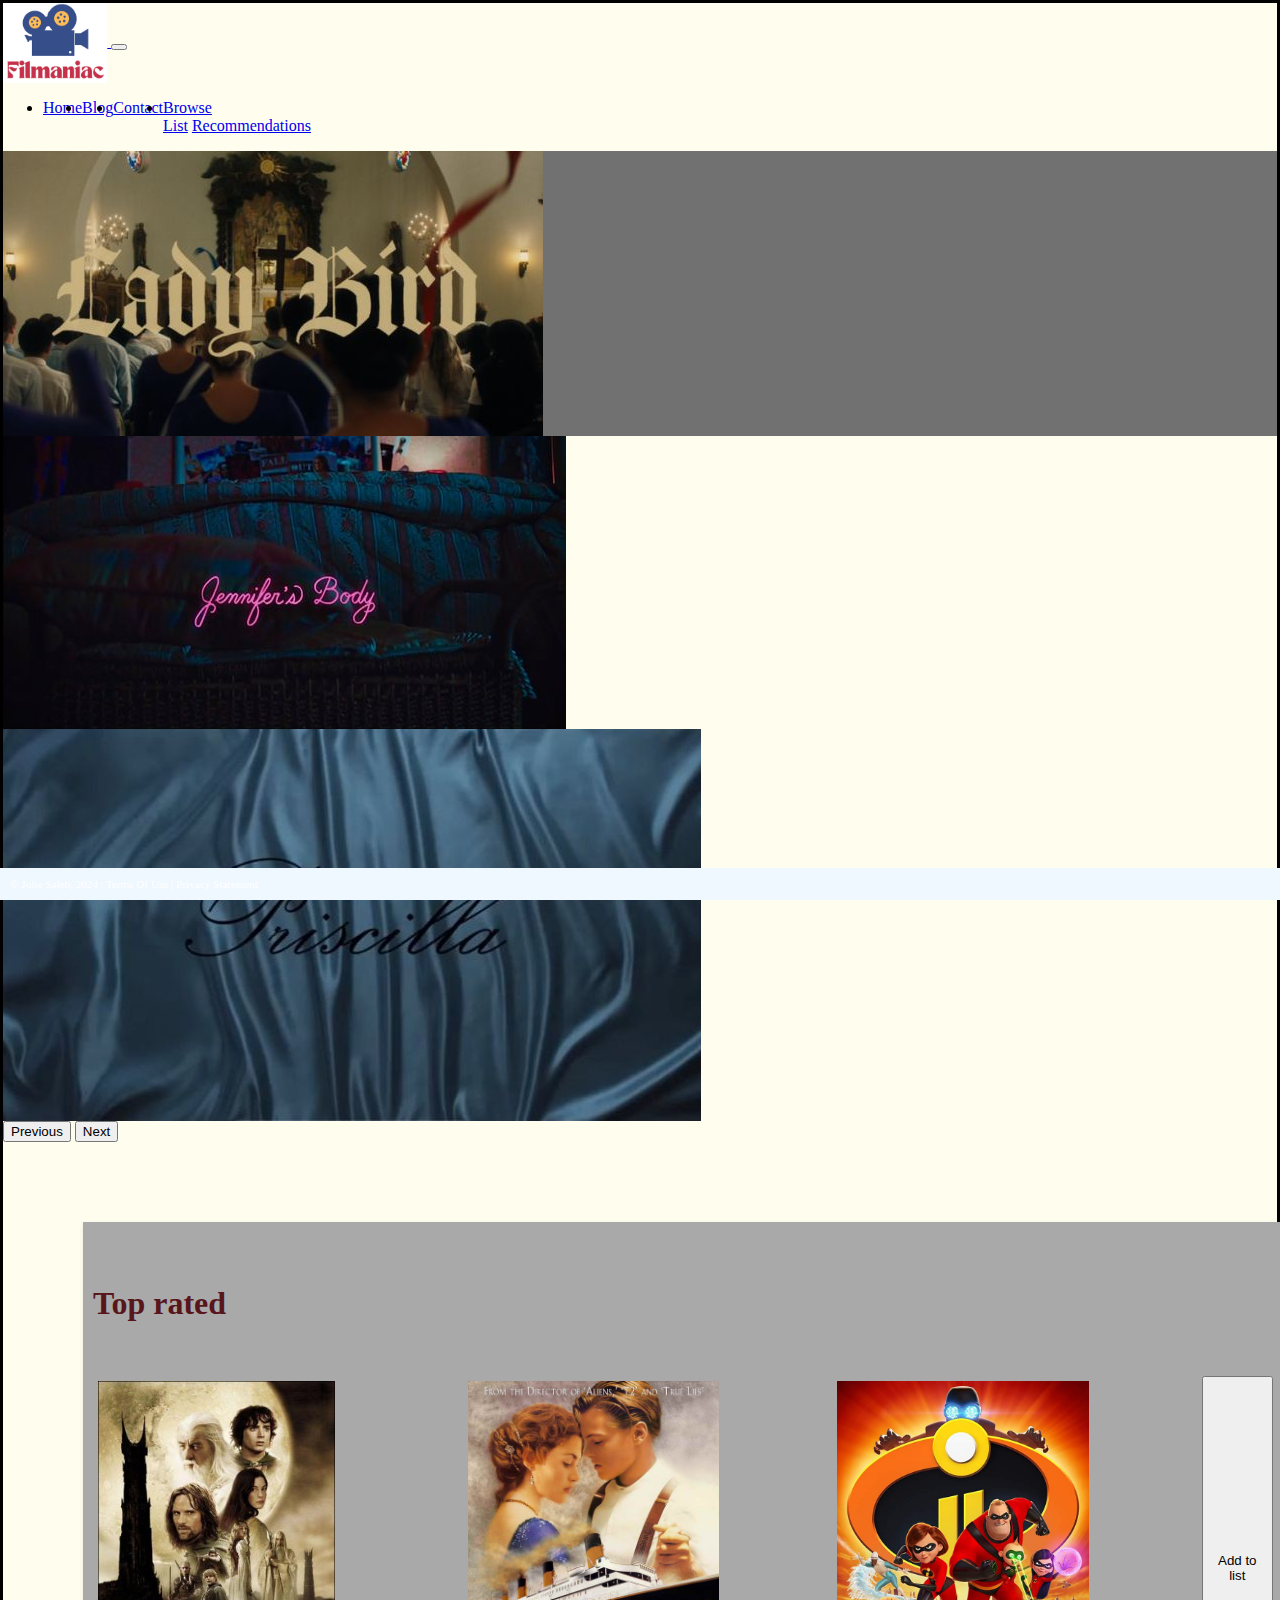
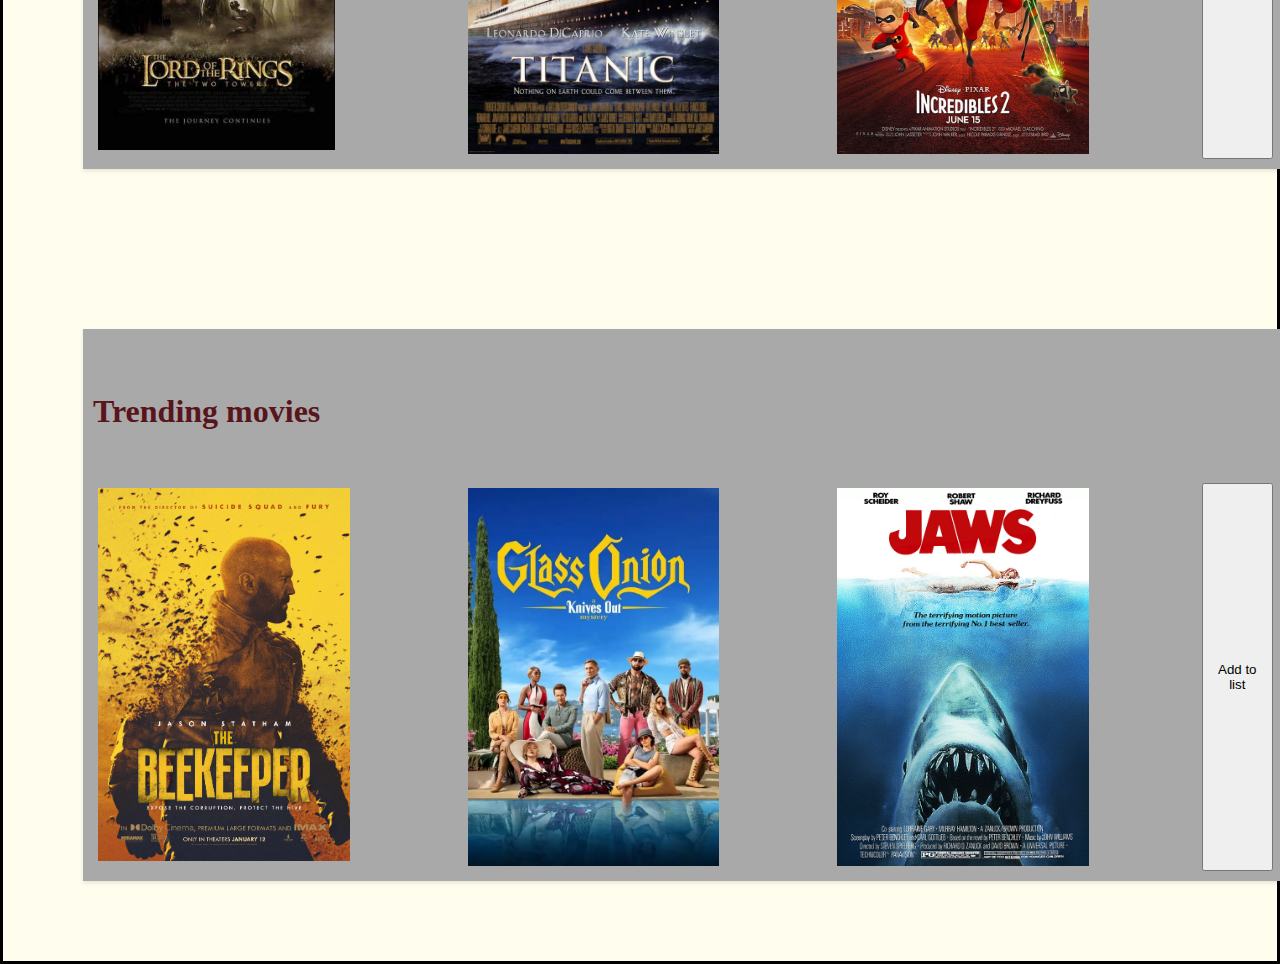
<file: index.html>
<!-- DEVELOPER: Jolie Saleb, IS117-102, Spring 2024 -->
<!DOCTYPE html>
<html lang="en">
<head>
    <meta charset="UTF-8">
    <title>Filmaniac</title>
    <link rel="shortcut icon" href="images/favicon.ico">
    <link href="css/main.css" rel="stylesheet">
    <link rel="stylesheet" href="css/slicknav.css">

    <!-- CSS only -->
    <link href="https://cdn.jsdelivr.net/npm/bootstrap@5.0.2/dist/css/bootstrap.min.css"
          rel="stylesheet"
          integrity="sha384-EVSTQN3/azprG1Anm3QDgpJLIm9Nao0Yz1ztcQTwFspd3yD65VohhpuuCOmLASjC"
          crossorigin="anonymous">
    <script src="https://cdn.jsdelivr.net/npm/bootstrap@5.0.2/dist/js/bootstrap.bundle.min.js"
            integrity="sha384-MrcW6ZMFYlzcLA8Nl+NtUVF0sA7MsXsP1UyJoMp4YLEuNSfAP+JcXn/tWtIaxVXM"
            crossorigin="anonymous">
    </script>

</head>
<body>

<div class="container-fluid">
    <div class="row">
        <nav class="navbar navbar-expand-md
                    justify-content-start
                    bg-dark navbar-dark
                    col-12">

            <!-- Brand -->
            <a class="navbar-brand" href="index.html"> <img src="images/icon.png" alt="logo" height="80"> </a>
            <!-- Responsive Button for the smaller menu -->
            <button class="navbar-toggler" type="button"
                    data-bs-toggle="collapse" data-bs-target="#collapsibleNavbar">
                <span class="navbar-toggler-icon"></span>
            </button>
            <div class="collapse navbar-collapse" id="collapsibleNavbar">
                <ul class="navbar-nav">
                    <!-- Links -->
                    <li class="nav-item">
                        <a class="nav-link" href="index.html">Home</a>
                    </li>
                    <li class="nav-item">
                        <a class="nav-link" href="blog.html">Blog</a>
                    </li>
                    <li class="nav-item">
                        <a class="nav-link" href="contact.html">Contact</a>
                    </li>

                    <!-- Dropdown -->
                    <li class="nav-item dropdown">
                        <a class="nav-link dropdown-toggle" href="brose.html" id="navbardrop"
                           data-toggle="dropdown" role="button" data-bs-toggle="dropdown" aria-expanded="false">
                            Browse
                        </a>
                        <div class="dropdown-menu">
                            <a class="dropdown-item" href="list.html">List</a>
                            <a class="dropdown-item" href="recommendations.html">Recommendations</a>
                        </div>
                    </li>
                </ul>
            </div>
        </nav>

    </div>



    <div id="carouselExampleControls" class="carousel slide" data-bs-ride="carousel">
        <div class="carousel-inner">
            <div class="carousel-item active">
                <img src="images/header1.jpg" class="d-block w-100" alt="Genre: Coming of age">
            </div>
            <div class="carousel-item">
                <img src="images/header2.jpg" class="d-block w-100" alt="Genre: Thriller/horror">
            </div>
            <div class="carousel-item">
                <img src="images/header3.jpg" class="d-block w-100" alt="Genre: Romance">
            </div>
        </div>
        <button class="carousel-control-prev" type="button" data-bs-target="#carouselExampleControls" data-bs-slide="prev">
            <span class="carousel-control-prev-icon" aria-hidden="true"></span>
            <span class="visually-hidden">Previous</span>
        </button>
        <button class="carousel-control-next" type="button" data-bs-target="#carouselExampleControls" data-bs-slide="next">
            <span class="carousel-control-next-icon" aria-hidden="true"></span>
            <span class="visually-hidden">Next</span>
        </button>
    </div>

<div class="container mt-4">
    <div class="row">
        <div class="col-md-6">
            <div class ="card mb-4">
                <h5 class="card-title">Top rated</h5>
                <div class="row">
                    <div class="column">
                        <img src="images/top1.jpg" alt="trend" style="width:66%">
                    </div>
                    <div class="column">
                        <img src="images/top2.jpg" alt="trend" style="width:70%">
                    </div>
                    <div class="column">
                        <img src="images/top3.jpg" alt="horror" style="width:70%">
                    </div>
                    <button type="submit" class="button">Add to list</button>
                </div>
            </div>
        </div>
    </div>
</div>

    <div class="container mt-4">
        <div class="row">
            <div class="col-md-6">
                <div class ="card mb-4">
                    <h5 class="card-title">Trending movies</h5>
                    <div class="row">
                        <div class="column">
                            <img src="images/trend1.jpg" alt="trend" style="width:70%">
                        </div>
                        <div class="column">
                            <img src="images/trend2.jpg" alt="trend" style="width:70%">
                        </div>
                        <div class="column">
                            <img src="images/trend3.jpg" alt="horror" style="width:70%">
                        </div>
                    <button type="submit" class="button">Add to list</button>
                </div>
            </div>
            </div>
</body>
<footer class="footer page-footer font-small ">
    <div class="container">
        <div class="row">
            <span class="text-muted">&copy; Jolie Saleb, 2024 |  Terms Of Use  |  Privacy Statement</span>
        </div>
    </div>
</footer>
</html>
</file>
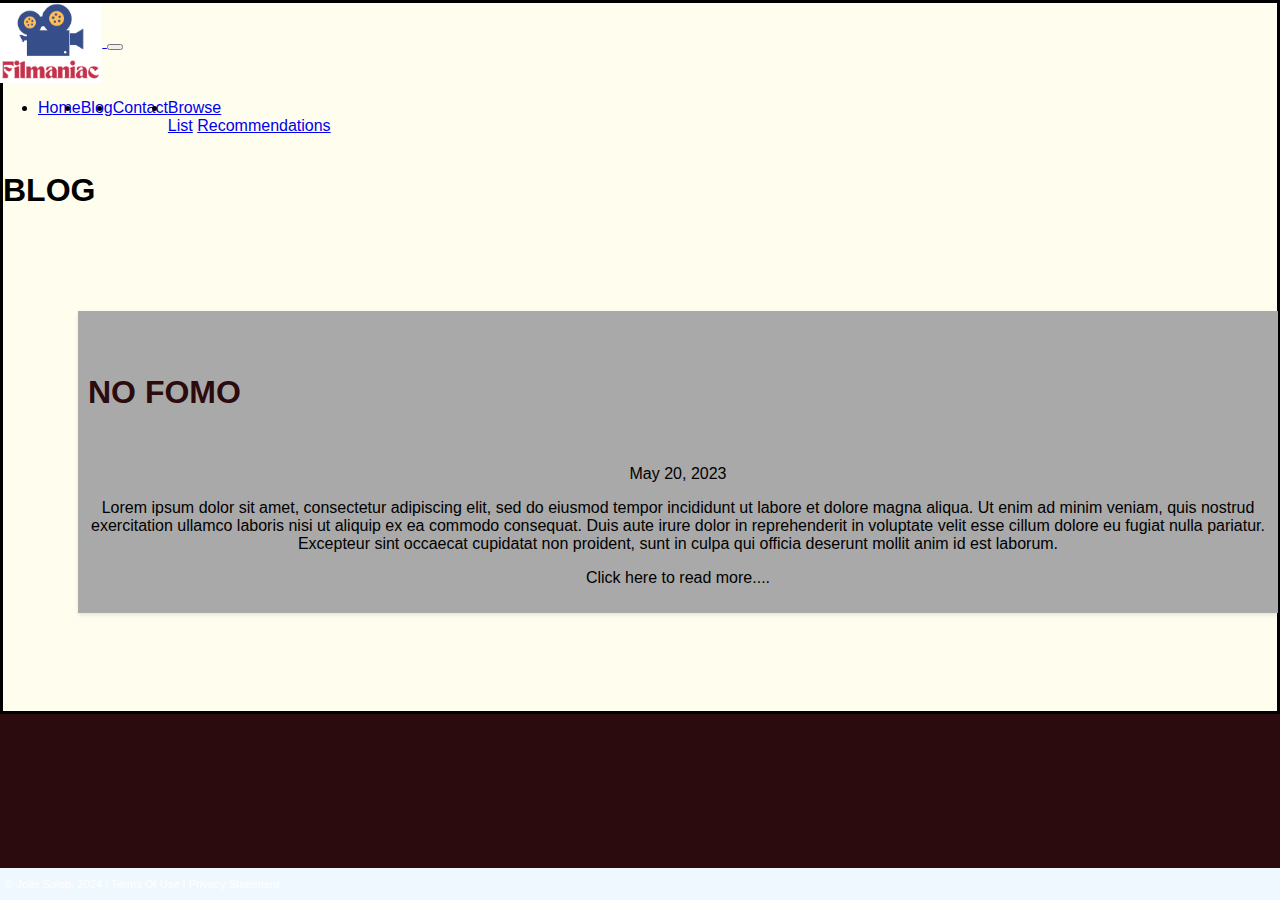
<file: blog.html>
<!-- DEVELOPER: Jolie Saleb, IS117-102, Spring 2024 -->
<!DOCTYPE html>
<html lang="en">

<head>
    <meta charset="UTF-8">
    <title>Filmaniac</title>
    <link rel="shortcut icon" href="images/favicon.ico">
    <meta name="viewport" content="width=device-width, initial-scale=1">
    <link rel="stylesheet" href="css/slicknav.css">
    <link rel="stylesheet" href="css/blog.css">
    <link href="https://cdn.jsdelivr.net/npm/bootstrap@5.0.2/dist/css/bootstrap.min.css"
          rel="stylesheet"
          integrity="sha384-EVSTQN3/azprG1Anm3QDgpJLIm9Nao0Yz1ztcQTwFspd3yD65VohhpuuCOmLASjC"
          crossorigin="anonymous">
    <link href="css/main.css" rel="stylesheet">


</head>
<body>

<div class="container-fluid">
    <div class="row">
        <nav class="navbar navbar-expand-md
                    justify-content-start
                    bg-dark navbar-dark
                    col-12">

            <!-- Brand -->
            <a class="navbar-brand" href="index.html"> <img src="images/icon.png" alt="logo" height="80"> </a>
            <!-- Responsive Button for the smaller menu -->
            <button class="navbar-toggler" type="button"
                    data-bs-toggle="collapse" data-bs-target="#collapsibleNavbar">
                <span class="navbar-toggler-icon"></span>
            </button>
            <div class="collapse navbar-collapse" id="collapsibleNavbar">
                <ul class="navbar-nav">
                    <!-- Links -->
                    <li class="nav-item">
                        <a class="nav-link" href="index.html">Home</a>
                    </li>
                    <li class="nav-item">
                        <a class="nav-link" href="blog.html">Blog</a>
                    </li>
                    <li class="nav-item">
                        <a class="nav-link" href="contact.html">Contact</a>
                    </li>

                    <!-- Dropdown -->
                    <li class="nav-item dropdown">
                        <a class="nav-link dropdown-toggle" href="brose.html" id="navbardrop"
                           data-toggle="dropdown" role="button" data-bs-toggle="dropdown" aria-expanded="false">
                            Browse
                        </a>
                        <div class="dropdown-menu">
                            <a class="dropdown-item" href="list.html">List</a>
                            <a class="dropdown-item" href="recommendations.html">Recommendations</a>
                        </div>
                    </li>
                </ul>
            </div>
        </nav>

    </div>



    <script src="https://cdn.jsdelivr.net/npm/bootstrap@5.0.2/dist/js/bootstrap.bundle.min.js"
            integrity="sha384-MrcW6ZMFYlzcLA8Nl+NtUVF0sA7MsXsP1UyJoMp4YLEuNSfAP+JcXn/tWtIaxVXM"
            crossorigin="anonymous">
    </script>


</div>

<h1> BLOG </h1>

<div class="container mt-4">
    <div class="row">
        <div class="col-md-6">
            <div class ="card mb-4">
            <h5 class="card-title">NO FOMO</h5>
            <p>May 20, 2023</p>
            <p>Lorem ipsum dolor sit amet, consectetur adipiscing elit, sed do eiusmod tempor incididunt ut labore et dolore magna aliqua. Ut enim ad minim veniam, quis nostrud exercitation ullamco laboris nisi ut aliquip ex ea commodo consequat. Duis aute irure dolor in reprehenderit in voluptate velit esse cillum dolore eu fugiat nulla pariatur. Excepteur sint occaecat cupidatat non proident, sunt in culpa qui officia deserunt mollit anim id est laborum.</p>
                <p>Click here to read more....</p>
        </div>
    </div>
   <div class="container mt-4">
   <div class="row">
   <div class="col-md-6">
       <div class ="card mb-4">

           <h5 class="card-title">Opinions</h5>
           <p>December 10, 2024</p>
           <p>In ut mi eget quam mollis eleifend ac eget augue. Morbi non leo vel leo euismod maximus. Cras eu dapibus ex. Morbi facilisis lobortis libero, a mollis elit ornare quis. Suspendisse gravida ligula et eros lobortis mollis. Curabitur eu nunc posuere, varius nisl vitae, tristique tellus. Ut nec eros bibendum ipsum lobortis hendrerit. Nulla ultricies orci vitae placerat tempor. Nullam ultricies arcu et efficitur fermentum. Curabitur viverra felis orci, eget faucibus dui maximus ac. Donec rhoncus enim at posuere eleifend. Nunc in nulla urna.</p>
           <p>Click here to read more....</p>
       </div>
   </div>

       <div class="container mt-4">
           <div class="row">
               <div class="col-md-6">
                   <div class ="card mb-4">

                       <h5 class="card-title">Community</h5>

                       <p>March 12, 2023</p>
                       <p>Etiam posuere purus in commodo tincidunt. Curabitur feugiat ante eget feugiat luctus. Phasellus hendrerit rhoncus dolor ut porta. Vivamus faucibus pellentesque nisi, ut pellentesque leo lobortis id. Vivamus felis ipsum, auctor sed eros nec, lacinia pharetra dolor. Nulla quis rutrum diam. Aenean malesuada consectetur ante id convallis. Nunc ornare porttitor lacus, id elementum ex euismod sit amet. Mauris a dolor gravida, aliquam ipsum sit amet, volutpat ligula. Aenean et nisl at erat pretium elementum sed sed nunc. Suspendisse tristique dolor quis congue fringilla.</p>
                       <p>Click here to read more....</p>

                   </div>
               </div>
               <div class="container mt-4">
                   <div class="row">
                       <div class="col-md-6">
                           <div class ="card mb-4">

                               <h5 class="card-title">Filmaniac</h5>
                               <p>October 1, 2022</p>
                               <p>Sed varius nulla in purus pulvinar, nec tristique est convallis. Morbi nec posuere enim. Nulla consectetur dignissim odio facilisis pharetra. Morbi viverra ante elit, ut faucibus arcu sagittis at. Maecenas ac finibus odio. Nunc et felis luctus, tempus metus sit amet, aliquam sapien. Morbi in tempor libero. Cras tempus felis ut libero feugiat, eget maximus quam venenatis.</p>
                               <p>Click here to read more....</p>
                           </div>
                       </div>



</div>

<footer class="footer page-footer font-small ">
    <div class="container">
        <div class="row">
            <span class="text-muted">&copy; Jolie Saleb, 2024 |  Terms Of Use  |  Privacy Statement</span>
        </div>
    </div>
</footer>

</body>
</html>
</file>
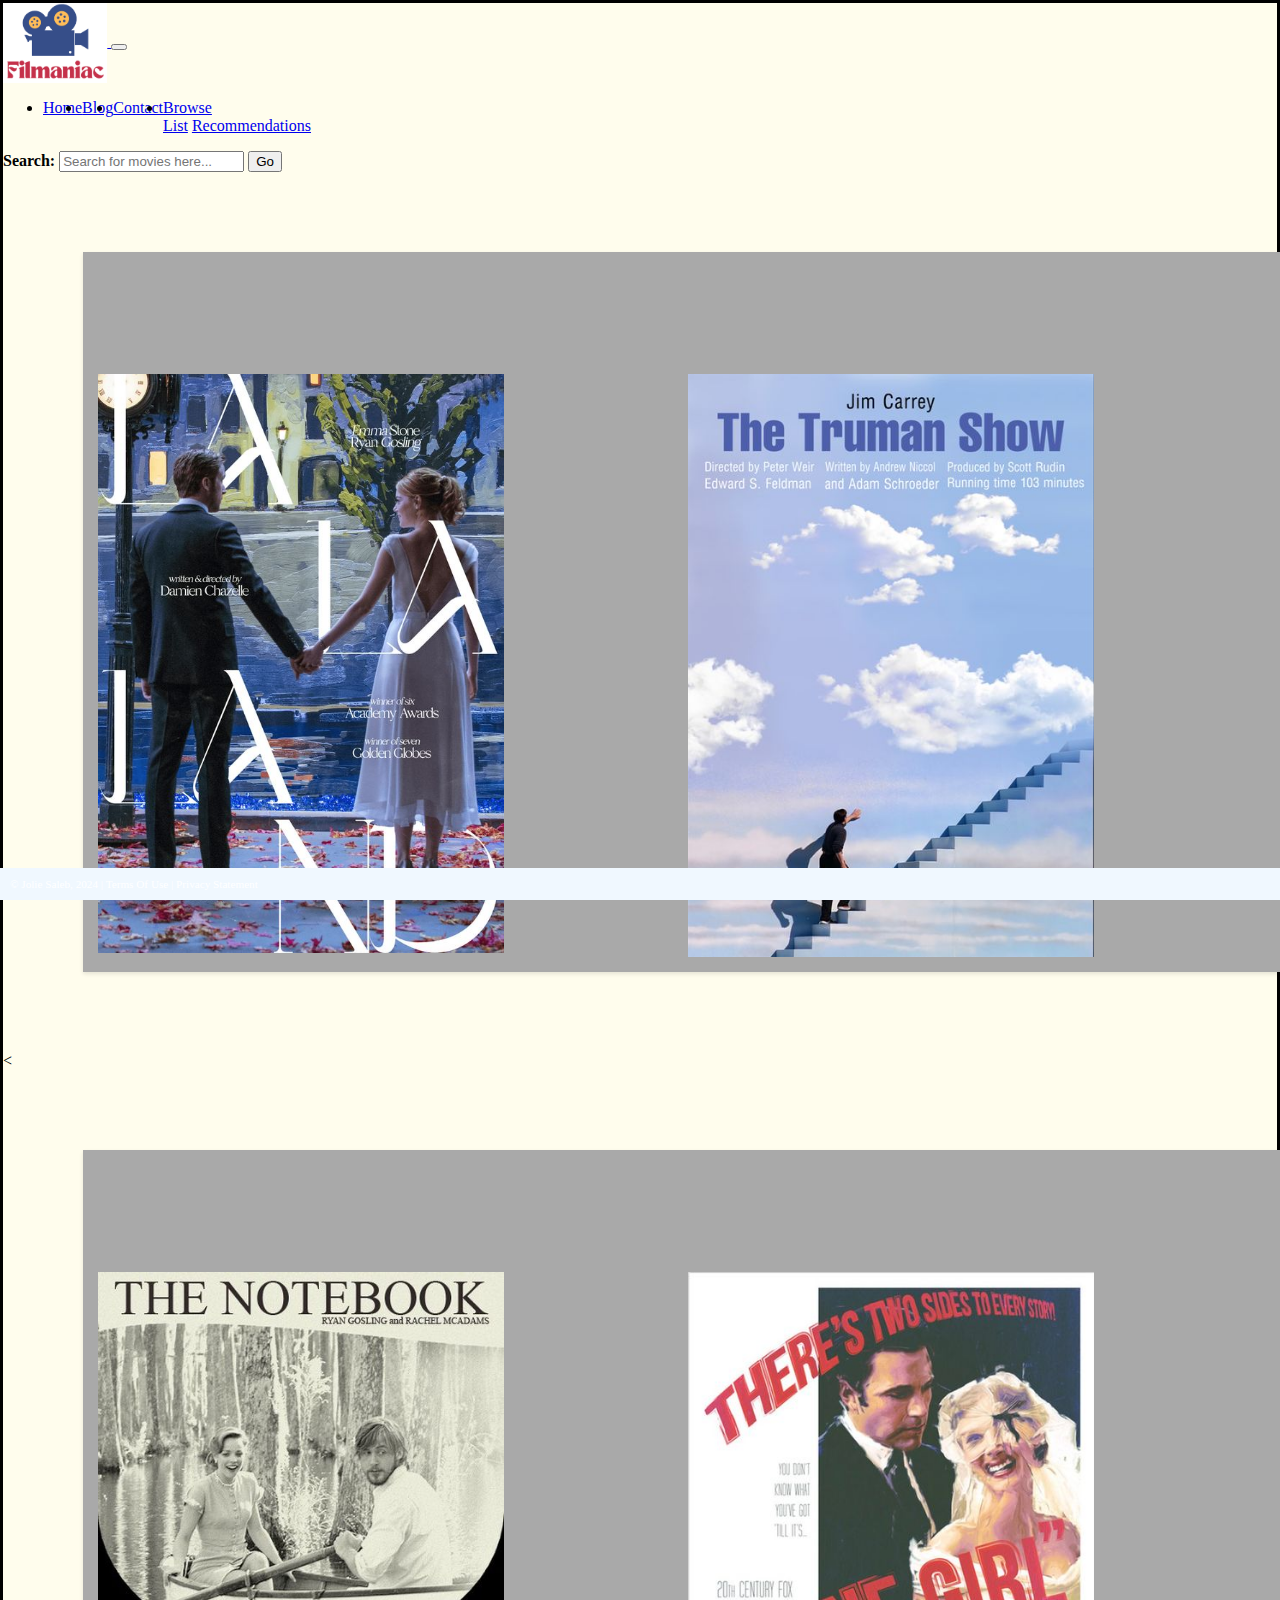
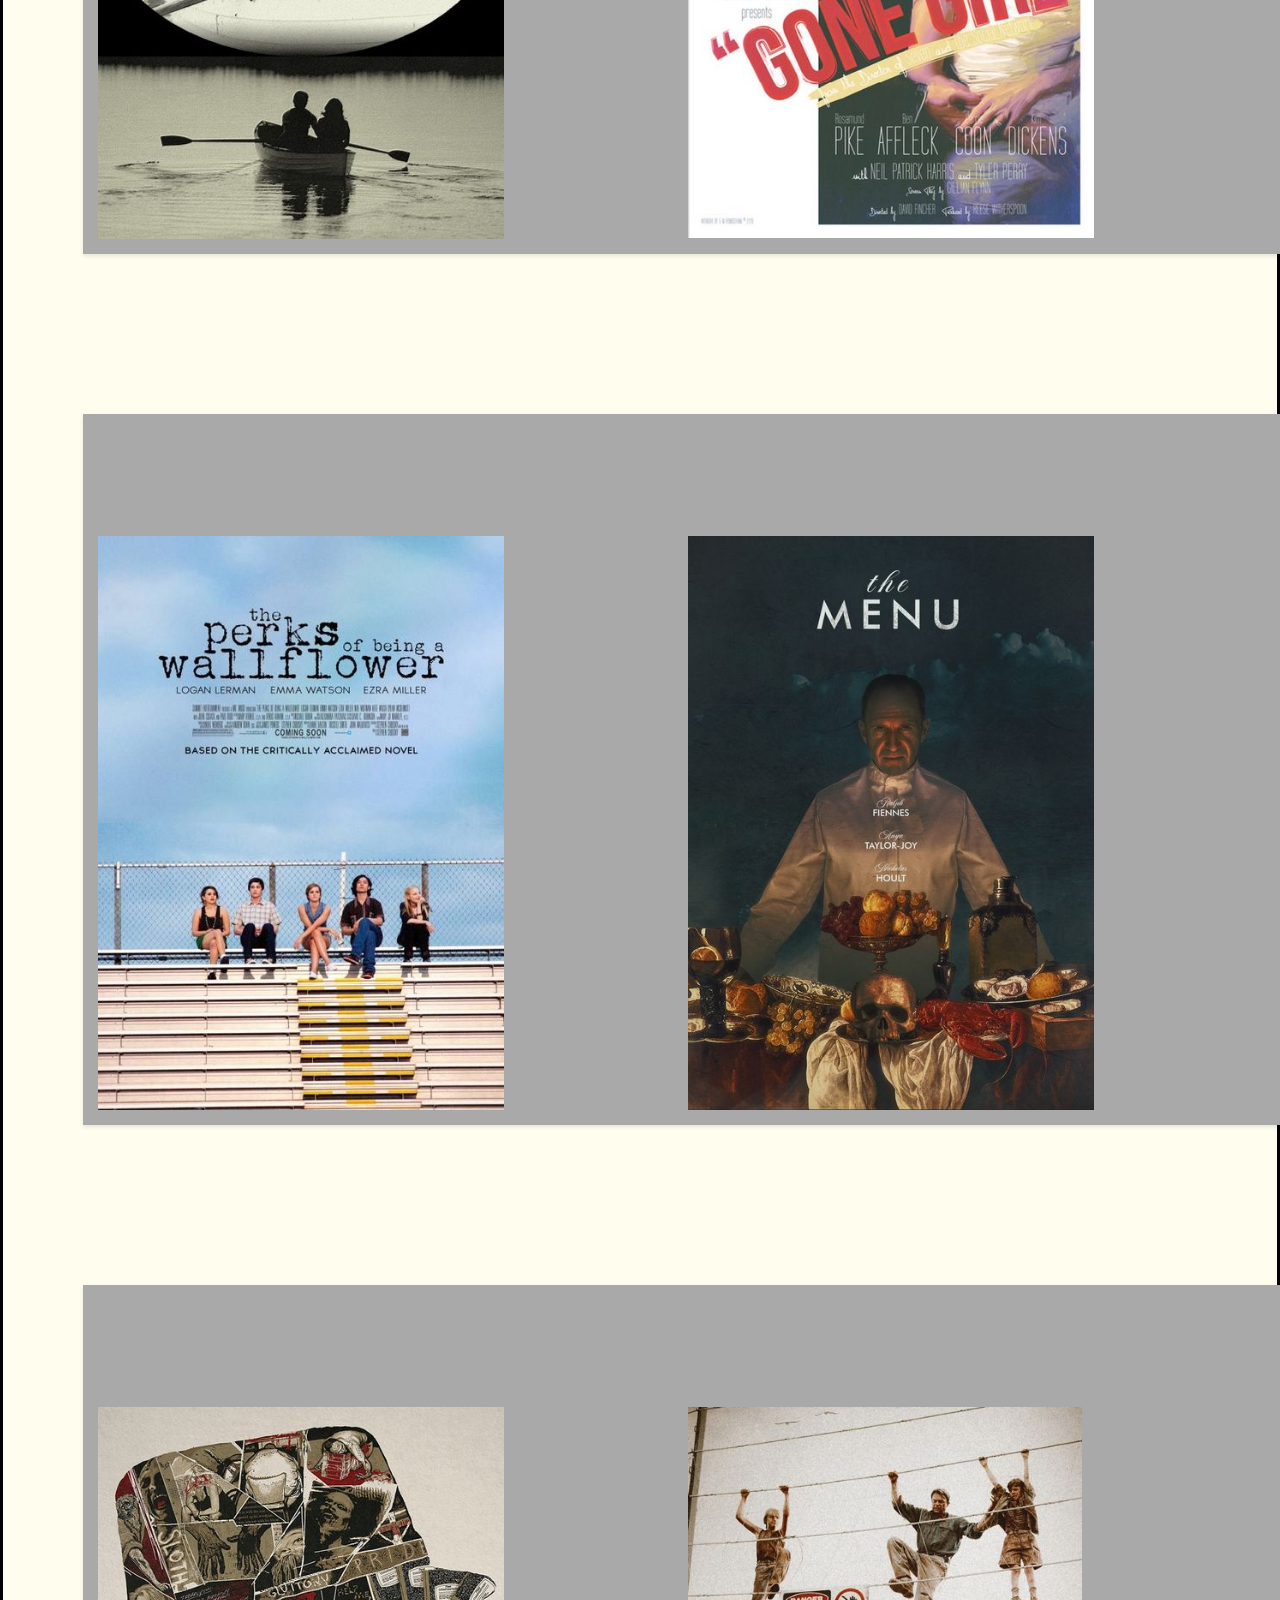
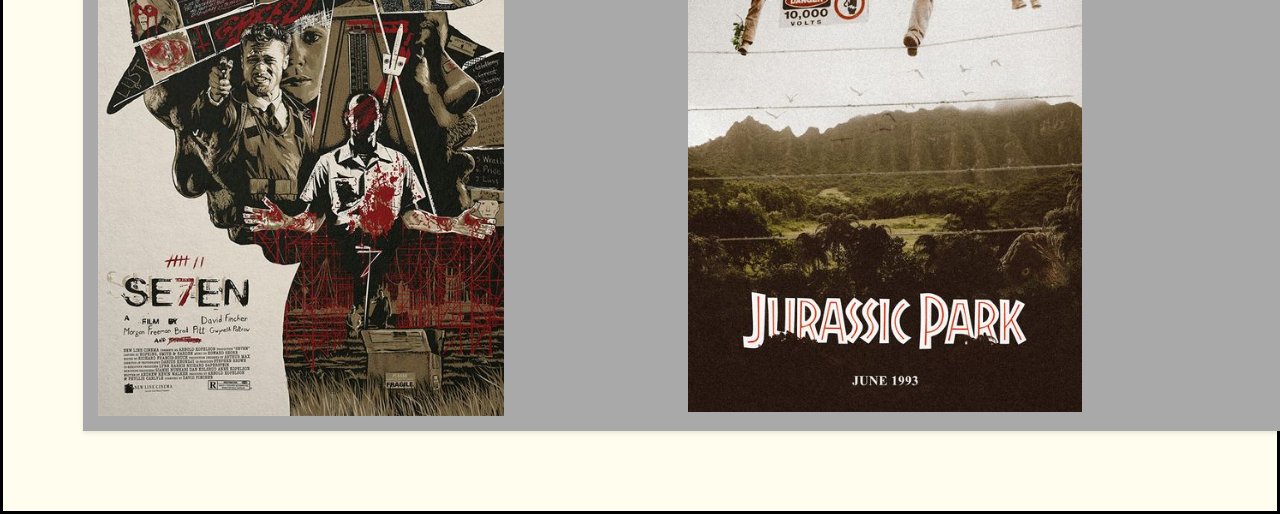
<file: brose.html>
<!-- DEVELOPER: Jolie Saleb, IS117-102, Spring 2024 -->
<!DOCTYPE html>
<html lang="en">

<head>
    <meta charset="UTF-8">
    <title>Filmaniac</title>
    <link rel="shortcut icon" href="images/favicon.ico">
    <meta name="viewport" content="width=device-width, initial-scale=1">
    <link rel="stylesheet" href="css/slicknav.css">
    <link href="https://cdn.jsdelivr.net/npm/bootstrap@5.0.2/dist/css/bootstrap.min.css"
          rel="stylesheet"
          integrity="sha384-EVSTQN3/azprG1Anm3QDgpJLIm9Nao0Yz1ztcQTwFspd3yD65VohhpuuCOmLASjC"
          crossorigin="anonymous">
    <link href="css/main.css" rel="stylesheet">
    <script src="https://cdn.jsdelivr.net/npm/bootstrap@5.0.2/dist/js/bootstrap.bundle.min.js"
            integrity="sha384-MrcW6ZMFYlzcLA8Nl+NtUVF0sA7MsXsP1UyJoMp4YLEuNSfAP+JcXn/tWtIaxVXM"
            crossorigin="anonymous">
    </script>
</head>

<body>

<div class="container-fluid">
    <div class="row">
        <nav class="navbar navbar-expand-md
                    justify-content-start
                    bg-dark navbar-dark
                    col-12">
            <a class="navbar-brand" href="index.html"> <img src="images/icon.png" alt="logo" height="80"> </a>
            <button class="navbar-toggler" type="button"
                    data-bs-toggle="collapse" data-bs-target="#collapsibleNavbar">
                <span class="navbar-toggler-icon"></span>
            </button>
            <div class="collapse navbar-collapse" id="collapsibleNavbar">
                <ul class="navbar-nav">
                    <!-- Links -->
                    <li class="nav-item">
                        <a class="nav-link" href="index.html">Home</a>
                    </li>

                    <li class="nav-item">
                        <a class="nav-link" href="blog.html">Blog</a>
                    </li>

                    <li class="nav-item">
                        <a class="nav-link" href="contact.html">Contact</a>
                    </li>
                    <li class="nav-item dropdown">
                        <a class="nav-link dropdown-toggle" href="brose.html" id="navbardrop"
                           data-toggle="dropdown" role="button" data-bs-toggle="dropdown" aria-expanded="false">
                            Browse
                        </a>
                        <div class="dropdown-menu">
                            <a class="dropdown-item" href="list.html">List</a>
                            <a class="dropdown-item" href="recommendations.html">Recommendations</a>
                        </div>
                    </li>
                </ul>
            </div>
        </nav>
    </div>
</div>

<div class="bg-img">
    <form>
        <b>Search:</b>
        <input type="text" placeholder="Search for movies here..."
               name="text" required >

        <button type="submit" class="button">Go</button>
    </form>
</div>


<div class="container mt-4">
    <div class="row">
        <div class="col-md-6">
            <div class ="card mb-4">
                <h5 class="card-title"></h5>
                <div class="row">
                    <div class="column">
                        <img src="images/rec1.jpg" alt="trend" style="width:70%">
                    </div>
                    <div class="column">
                        <img src="images/rec2.jpg" alt="trend" style="width:70%">
                    </div>
                </div>

            </div>

        </div>
    </div>
</div>


<<div class="container mt-4">
    <div class="row">
        <div class="col-md-6">
            <div class ="card mb-4">
                <h5 class="card-title"></h5>
                <div class="row">
                    <div class="column">
                        <img src="images/rec3.jpg" alt="rec3" style="width:70%">
                    </div>
                    <div class="column">
                        <img src="images/rec4.jpg" alt="rec4" style="width:70%">
                    </div>

                </div>

            </div>

        </div>
    </div>
    <div class="container mt-4">
        <div class="row">
            <div class="col-md-6">
                <div class ="card mb-4">
                    <h5 class="card-title"></h5>
                    <div class="row">
                        <div class="column">
                            <img src="images/rec5.jpg" alt="rec3" style="width:70%">
                        </div>
                        <div class="column">
                            <img src="images/rec6.jpg" alt="rec4" style="width:70%">
                        </div>

                    </div>
                </div>

            </div>
        </div>
    </div>
</div>
<div class="container mt-4">
    <div class="row">
        <div class="col-md-6">
            <div class ="card mb-4">
                <h5 class="card-title"></h5>
                <div class="row">
                    <div class="column">
                        <img src="images/rec7.jpg" alt="rec3" style="width:70%">
                    </div>
                    <div class="column">
                        <img src="images/rec9.jpg" alt="rec4" style="width:68%">
                    </div>

                </div>
            </div>

        </div>
    </div>
</div>
</div>



<footer class="footer page-footer font-small ">
    <div class="container">
        <div class="row">
            <span class="text-muted">&copy; Jolie Saleb, 2024 |  Terms Of Use  |  Privacy Statement</span>
        </div>
    </div>
</footer>

</body>
</html>
</file>
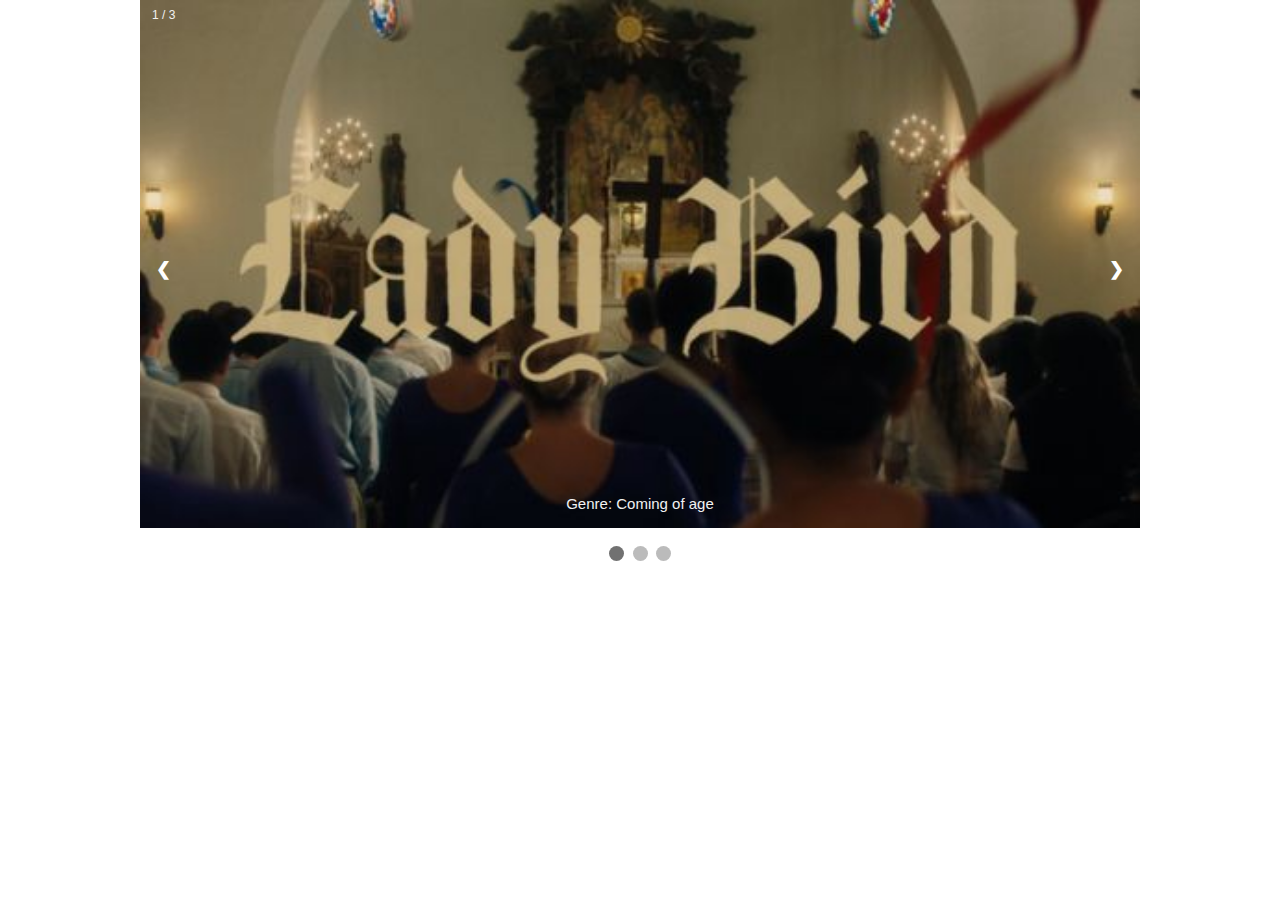
<file: carousel.html>
<!DOCTYPE html>
<html lang="en">
<head>
    <meta name="viewport" content="width=device-width, initial-scale=1">
    <meta charset="UTF-8">
    <style>
        * {box-sizing: border-box}
        body {font-family: Verdana, sans-serif; margin:0}
        .mySlides {display: none}
        img {vertical-align: middle;}

        /* Slideshow container */
        .slideshow-container {
            max-width: 1000px;
            position: relative;
            margin: auto;
        }

        /* Next & previous buttons */
        .prev, .next {
            cursor: pointer;
            position: absolute;
            top: 50%;
            width: auto;
            padding: 16px;
            margin-top: -22px;
            color: white;
            font-weight: bold;
            font-size: 18px;
            transition: 0.6s ease;
            border-radius: 0 3px 3px 0;
            user-select: none;
        }

        /* Position the "next button" to the right */
        .next {
            right: 0;
            border-radius: 3px 0 0 3px;
        }

        /* On hover, add a black background color with a little bit see-through */
        .prev:hover, .next:hover {
            background-color: rgba(0,0,0,0.8);
        }

        /* Caption text */
        .text {
            color: #f2f2f2;
            font-size: 15px;
            padding: 8px 12px;
            position: absolute;
            bottom: 8px;
            width: 100%;
            text-align: center;
        }

        /* Number text (1/3 etc) */
        .numbertext {
            color: #f2f2f2;
            font-size: 12px;
            padding: 8px 12px;
            position: absolute;
            top: 0;
        }

        /* The dots/bullets/indicators */
        .dot {
            cursor: pointer;
            height: 15px;
            width: 15px;
            margin: 0 2px;
            background-color: #bbb;
            border-radius: 50%;
            display: inline-block;
            transition: background-color 0.6s ease;
        }

        .active, .dot:hover {
            background-color: #717171;
        }

        /* Fading animation */
        .fade {
            animation-name: fade;
            animation-duration: 1.5s;
        }

        @keyframes fade {
            from {opacity: .4}
            to {opacity: 1}
        }

        /* On smaller screens, decrease text size */
        @media only screen and (max-width: 300px) {
            .prev, .next,.text {font-size: 11px}
        }
    </style>
</head>
<body>

<div class="slideshow-container">

    <div class="mySlides fade">
        <div class="numbertext">1 / 3</div>
        <img src="images/header1.jpg" style="width:100%">
        <div class="text">Genre: Coming of age</div>
    </div>

    <div class="mySlides fade">
        <div class="numbertext">2 / 3</div>
        <img src="images/header2.jpg" style="width:100%">
        <div class="text">Genre: Thriller/horror</div>
    </div>

    <div class="mySlides fade">
        <div class="numbertext">3 / 3</div>
        <img src="images/header3.jpg" style="width:100%">
        <div class="text">Genre: Romance</div>
    </div>

    <a class="prev" onclick="plusSlides(-1)">❮</a>
    <a class="next" onclick="plusSlides(1)">❯</a>

</div>
<br>

<div style="text-align:center">
    <span class="dot" onclick="currentSlide(1)"></span>
    <span class="dot" onclick="currentSlide(2)"></span>
    <span class="dot" onclick="currentSlide(3)"></span>
</div>

<script>
    let slideIndex = 1;
    showSlides(slideIndex);

    function plusSlides(n) {
        showSlides(slideIndex += n);
    }

    function currentSlide(n) {
        showSlides(slideIndex = n);
    }

    function showSlides(n) {
        let i;
        let slides = document.getElementsByClassName("mySlides");
        let dots = document.getElementsByClassName("dot");
        if (n > slides.length) {slideIndex = 1}
        if (n < 1) {slideIndex = slides.length}
        for (i = 0; i < slides.length; i++) {
            slides[i].style.display = "none";
        }
        for (i = 0; i < dots.length; i++) {
            dots[i].className = dots[i].className.replace(" active", "");
        }
        slides[slideIndex-1].style.display = "block";
        dots[slideIndex-1].className += " active";
    }
</script>

</body>
</html>
</file>
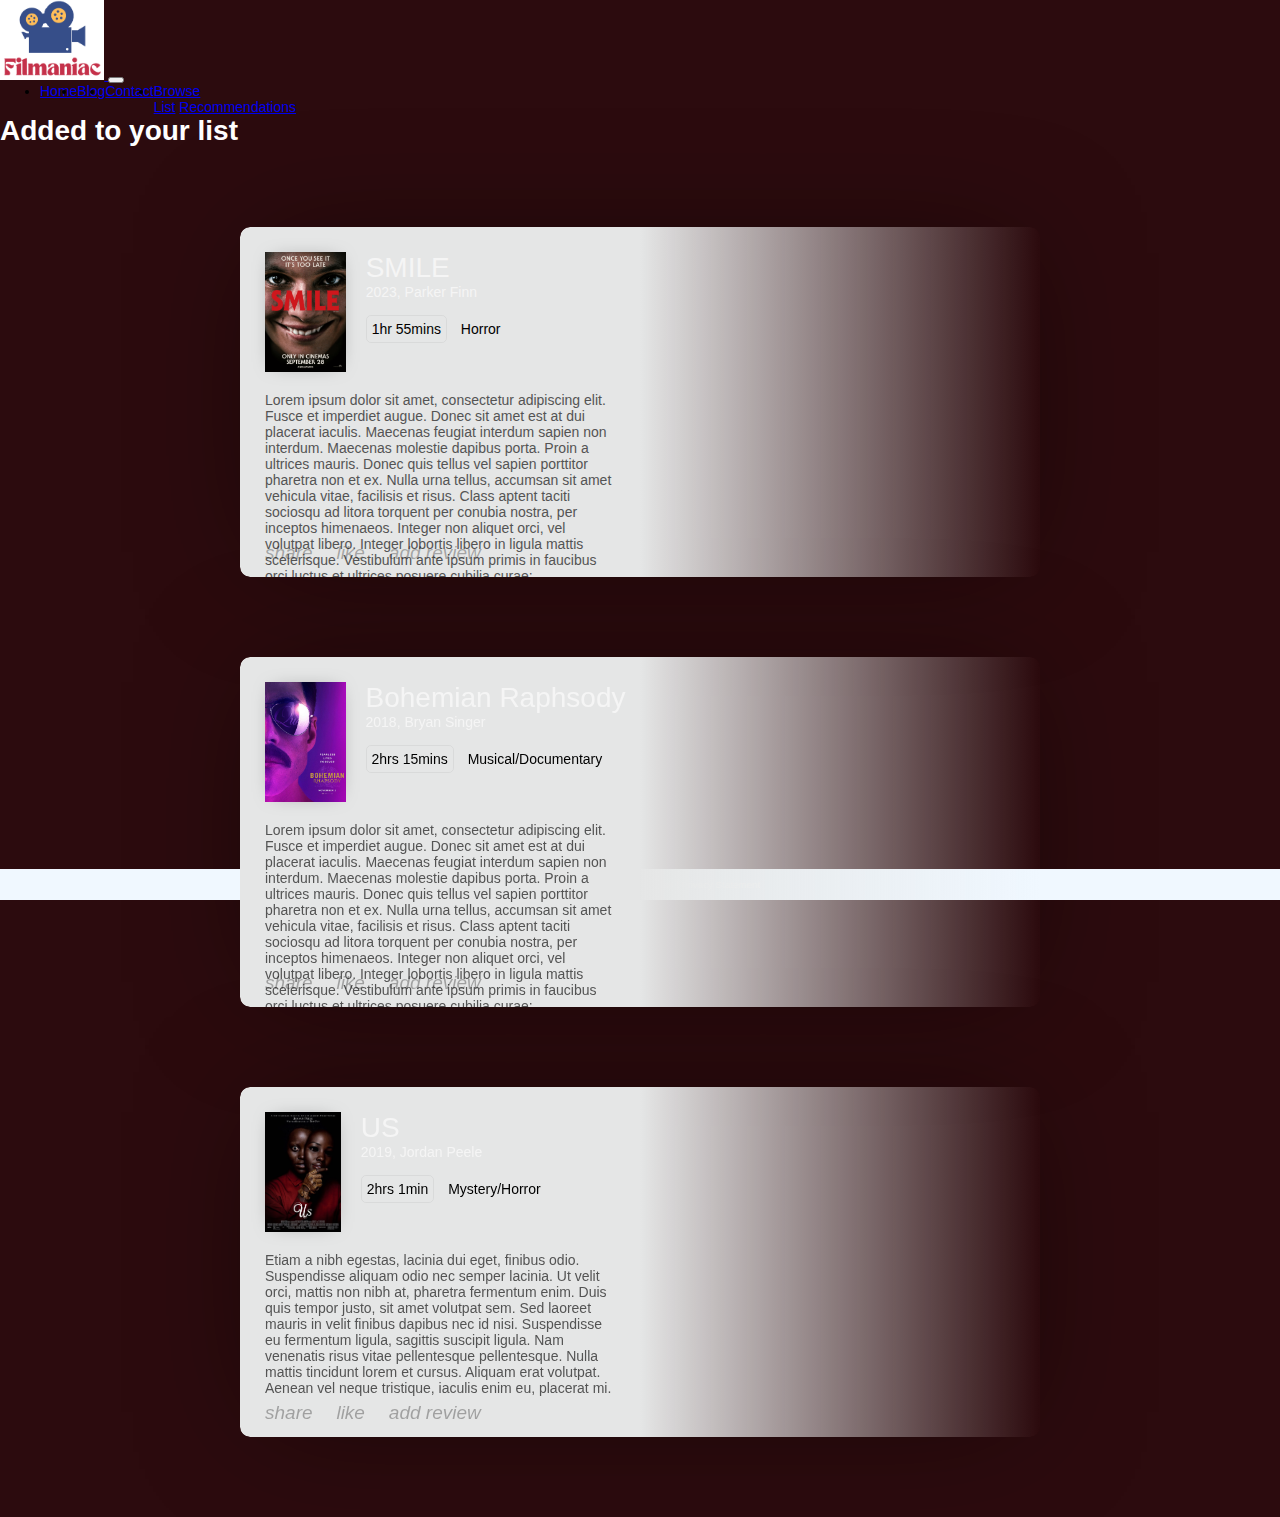
<file: list.html>
<!-- DEVELOPER: Jolie Saleb, IS117-102, Spring 2024 -->
<!DOCTYPE html>
<html>
<head>
<title>Filmaniac</title>
<meta name="viewport" content="width=device-width, initial-scale=1">
<meta charset="UTF-8">
<title>Filmaniac</title>
<!-- CSS only -->
<link href="https://cdn.jsdelivr.net/npm/bootstrap@5.0.2/dist/css/bootstrap.min.css"
      rel="stylesheet"
      integrity="sha384-EVSTQN3/azprG1Anm3QDgpJLIm9Nao0Yz1ztcQTwFspd3yD65VohhpuuCOmLASjC"
      crossorigin="anonymous">
<link href="css/lists.css" rel="stylesheet">

<script src="https://cdn.jsdelivr.net/npm/bootstrap@5.0.2/dist/js/bootstrap.bundle.min.js"
        integrity="sha384-MrcW6ZMFYlzcLA8Nl+NtUVF0sA7MsXsP1UyJoMp4YLEuNSfAP+JcXn/tWtIaxVXM"
        crossorigin="anonymous">
</script>



</head>

<body>
<div class="container-fluid">
    <div class="row">
        <nav class="navbar navbar-expand-md
                    justify-content-start
                    bg-dark navbar-dark
                    col-12">
            <a class="navbar-brand" href="index.html"> <img src="images/icon.png" alt="logo" height="80"> </a>
            <button class="navbar-toggler" type="button"
                    data-bs-toggle="collapse" data-bs-target="#collapsibleNavbar">
                <span class="navbar-toggler-icon"></span>
            </button>
            <div class="collapse navbar-collapse" id="collapsibleNavbar">
                <ul class="navbar-nav">
                    <!-- Links -->
                    <li class="nav-item">
                        <a class="nav-link" href="index.html">Home</a>
                    </li>

                    <li class="nav-item">
                        <a class="nav-link" href="blog.html">Blog</a>
                    </li>

                    <li class="nav-item">
                        <a class="nav-link" href="contact.html">Contact</a>
                    </li>
                    <li class="nav-item dropdown">
                        <a class="nav-link dropdown-toggle" href="brose.html" id="navbardrop"
                           data-toggle="dropdown" role="button" data-bs-toggle="dropdown" aria-expanded="false">
                            Browse
                        </a>
                        <div class="dropdown-menu">
                            <a class="dropdown-item" href="list.html">List</a>
                            <a class="dropdown-item" href="recommendations.html">Recommendations</a>
                        </div>
                    </li>
                </ul>
            </div>
        </nav>
    </div>
</div>


<h1>Added to your list</h1>
    <div class="movie_card" id="tomb">
        <div class="info_section">
            <div class="movie_header">
                <img class="mv" src="images/list3.jpg"/>
                <h1>SMILE</h1>
                <h4>2023, Parker Finn</h4>
                <span class="minutes">1hr 55mins</span>
                <p class="type">Horror</p>
            </div>
            <div class="movie_desc">
                <p class="text">
                    Lorem ipsum dolor sit amet, consectetur adipiscing elit. Fusce et imperdiet augue. Donec sit amet est at dui placerat iaculis. Maecenas feugiat interdum sapien non interdum. Maecenas molestie dapibus porta. Proin a ultrices mauris. Donec quis tellus vel sapien porttitor pharetra non et ex. Nulla urna tellus, accumsan sit amet vehicula vitae, facilisis et risus. Class aptent taciti sociosqu ad litora torquent per conubia nostra, per inceptos himenaeos. Integer non aliquet orci, vel volutpat libero. Integer lobortis libero in ligula mattis scelerisque. Vestibulum ante ipsum primis in faucibus orci luctus et ultrices posuere cubilia curae;
                </p>
            </div>
            <div class="movie_social">
                <ul>
                    <li><i class="material-icons">share</i></li>
                    <li><i class="material-icons">like</i></li>
                    <li><i class="material-icons">add review</i></li>
                </ul>
            </div>
        </div>
    </div>

<div class="movie_card" id="tomb">
    <div class="info_section">
        <div class="movie_header">
            <img class="mv" src="images/list2.jpg"/>
            <h1>Bohemian Raphsody</h1>
            <h4>2018,  Bryan Singer</h4>
            <span class="minutes">2hrs 15mins</span>
            <p class="type">Musical/Documentary</p>
        </div>
        <div class="movie_desc">
            <p class="text">
                Lorem ipsum dolor sit amet, consectetur adipiscing elit. Fusce et imperdiet augue. Donec sit amet est at dui placerat iaculis. Maecenas feugiat interdum sapien non interdum. Maecenas molestie dapibus porta. Proin a ultrices mauris. Donec quis tellus vel sapien porttitor pharetra non et ex. Nulla urna tellus, accumsan sit amet vehicula vitae, facilisis et risus. Class aptent taciti sociosqu ad litora torquent per conubia nostra, per inceptos himenaeos. Integer non aliquet orci, vel volutpat libero. Integer lobortis libero in ligula mattis scelerisque. Vestibulum ante ipsum primis in faucibus orci luctus et ultrices posuere cubilia curae;
            </p>
        </div>
        <div class="movie_social">
            <ul>
                <li><i class="material-icons">share</i></li>
                <li><i class="material-icons">like</i></li>
                <li><i class="material-icons">add review</i></li>
            </ul>
        </div>
    </div>
</div>

<div class="movie_card" id="ave">
    <div class="info_section">
        <div class="movie_header">
            <img class="mv" src="images/list1.jpg"/>
            <h1>US</h1>
            <h4>2019, Jordan Peele</h4>
            <span class="minutes">2hrs 1min</span>
            <p class="type">Mystery/Horror</p>
        </div>
        <div class="movie_desc">
            <p class="text">
                Etiam a nibh egestas, lacinia dui eget, finibus odio. Suspendisse aliquam odio nec semper lacinia. Ut velit orci,
                mattis non nibh at, pharetra fermentum enim. Duis quis
                tempor justo, sit amet volutpat sem. Sed laoreet mauris in velit finibus dapibus nec id nisi. Suspendisse eu fermentum ligula,
                sagittis suscipit ligula. Nam venenatis risus vitae pellentesque pellentesque. Nulla mattis tincidunt lorem et cursus. Aliquam erat volutpat.
                Aenean vel neque tristique, iaculis enim eu, placerat mi.
            </p>
        </div>
        <div class="movie_social">
            <ul>
                <li><i class="material-icons">share</i></li>
                <li><i class="material-icons">like</i></li>
                <li><i class="material-icons">add review</i></li>
            </ul>
        </div>
    </div>
</div>

</body>

<footer class="footer page-footer font-large">
    <div class="container">
        <div class="row">
            <span class="text-muted">&copy; Jolie Saleb, 2024 |  Terms Of Use  |  Privacy Statement</span>
        </div>
    </div>
</footer>
</html>
</file>
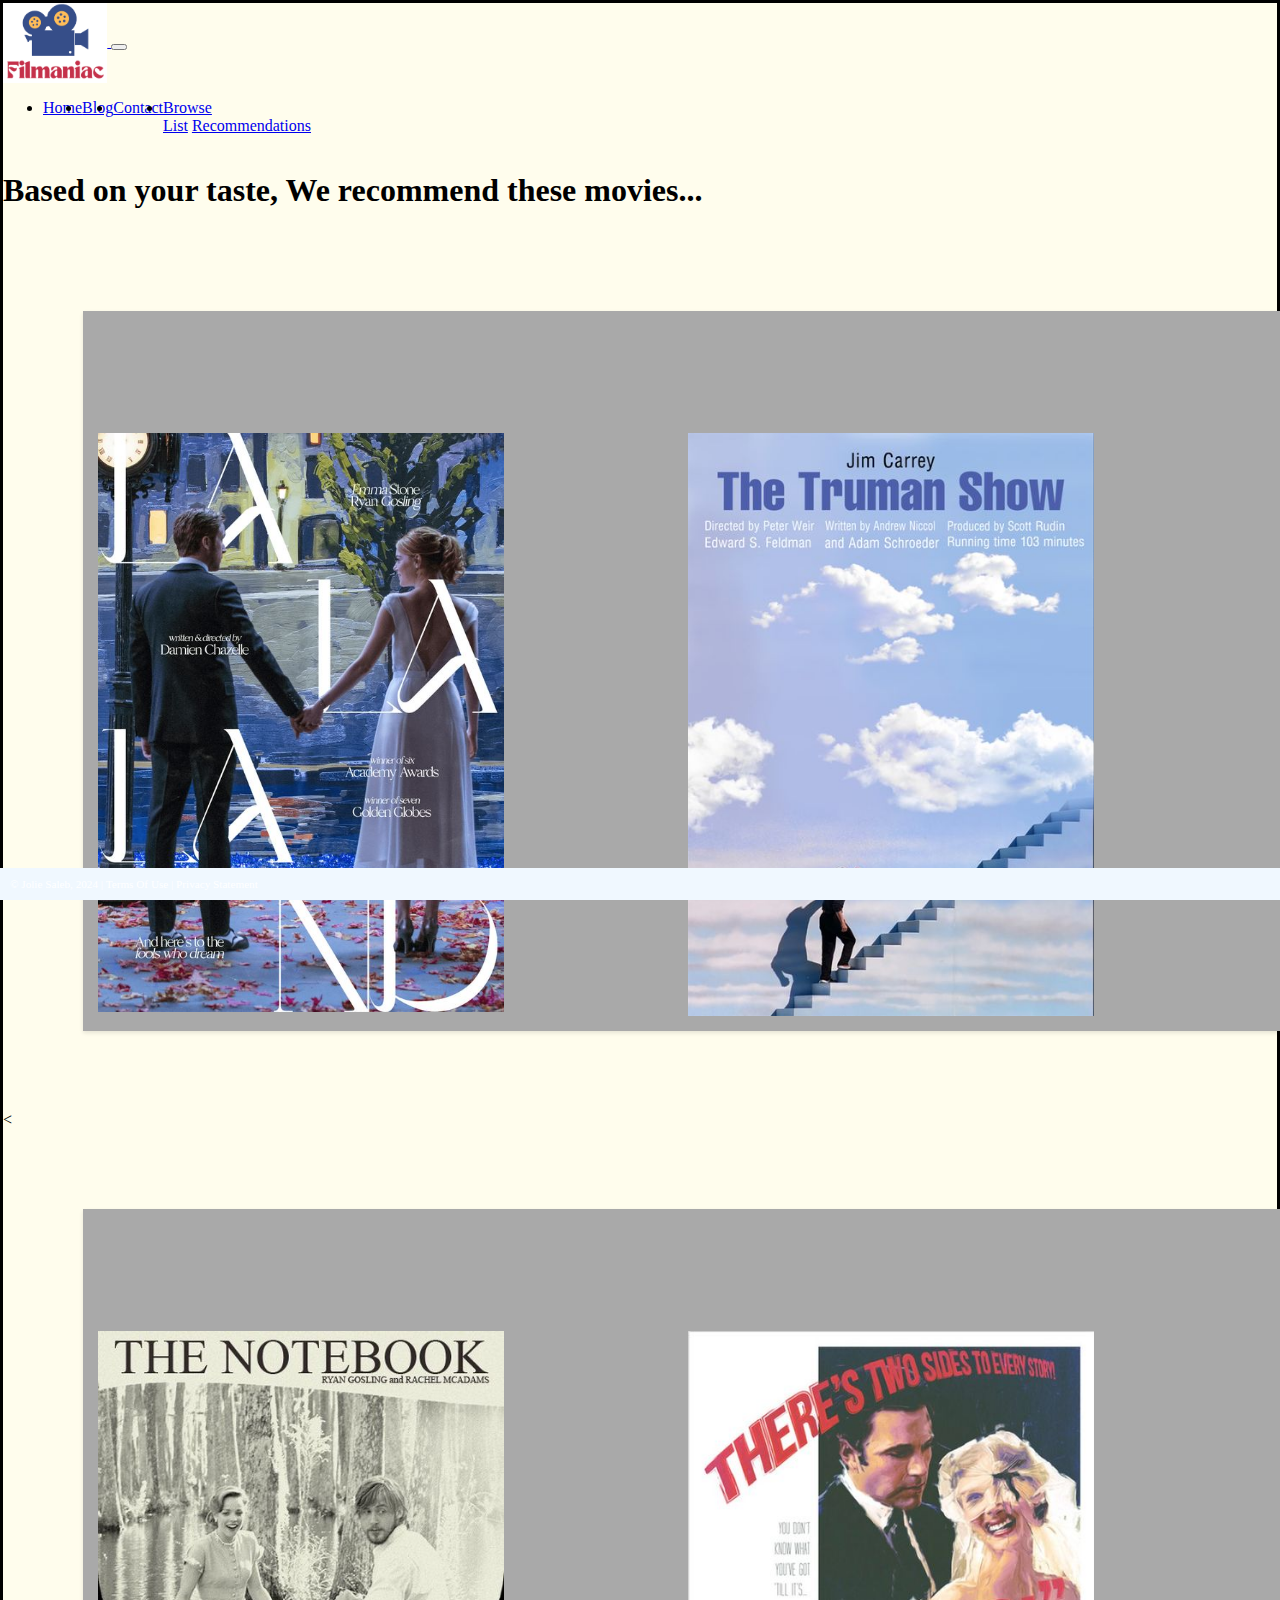
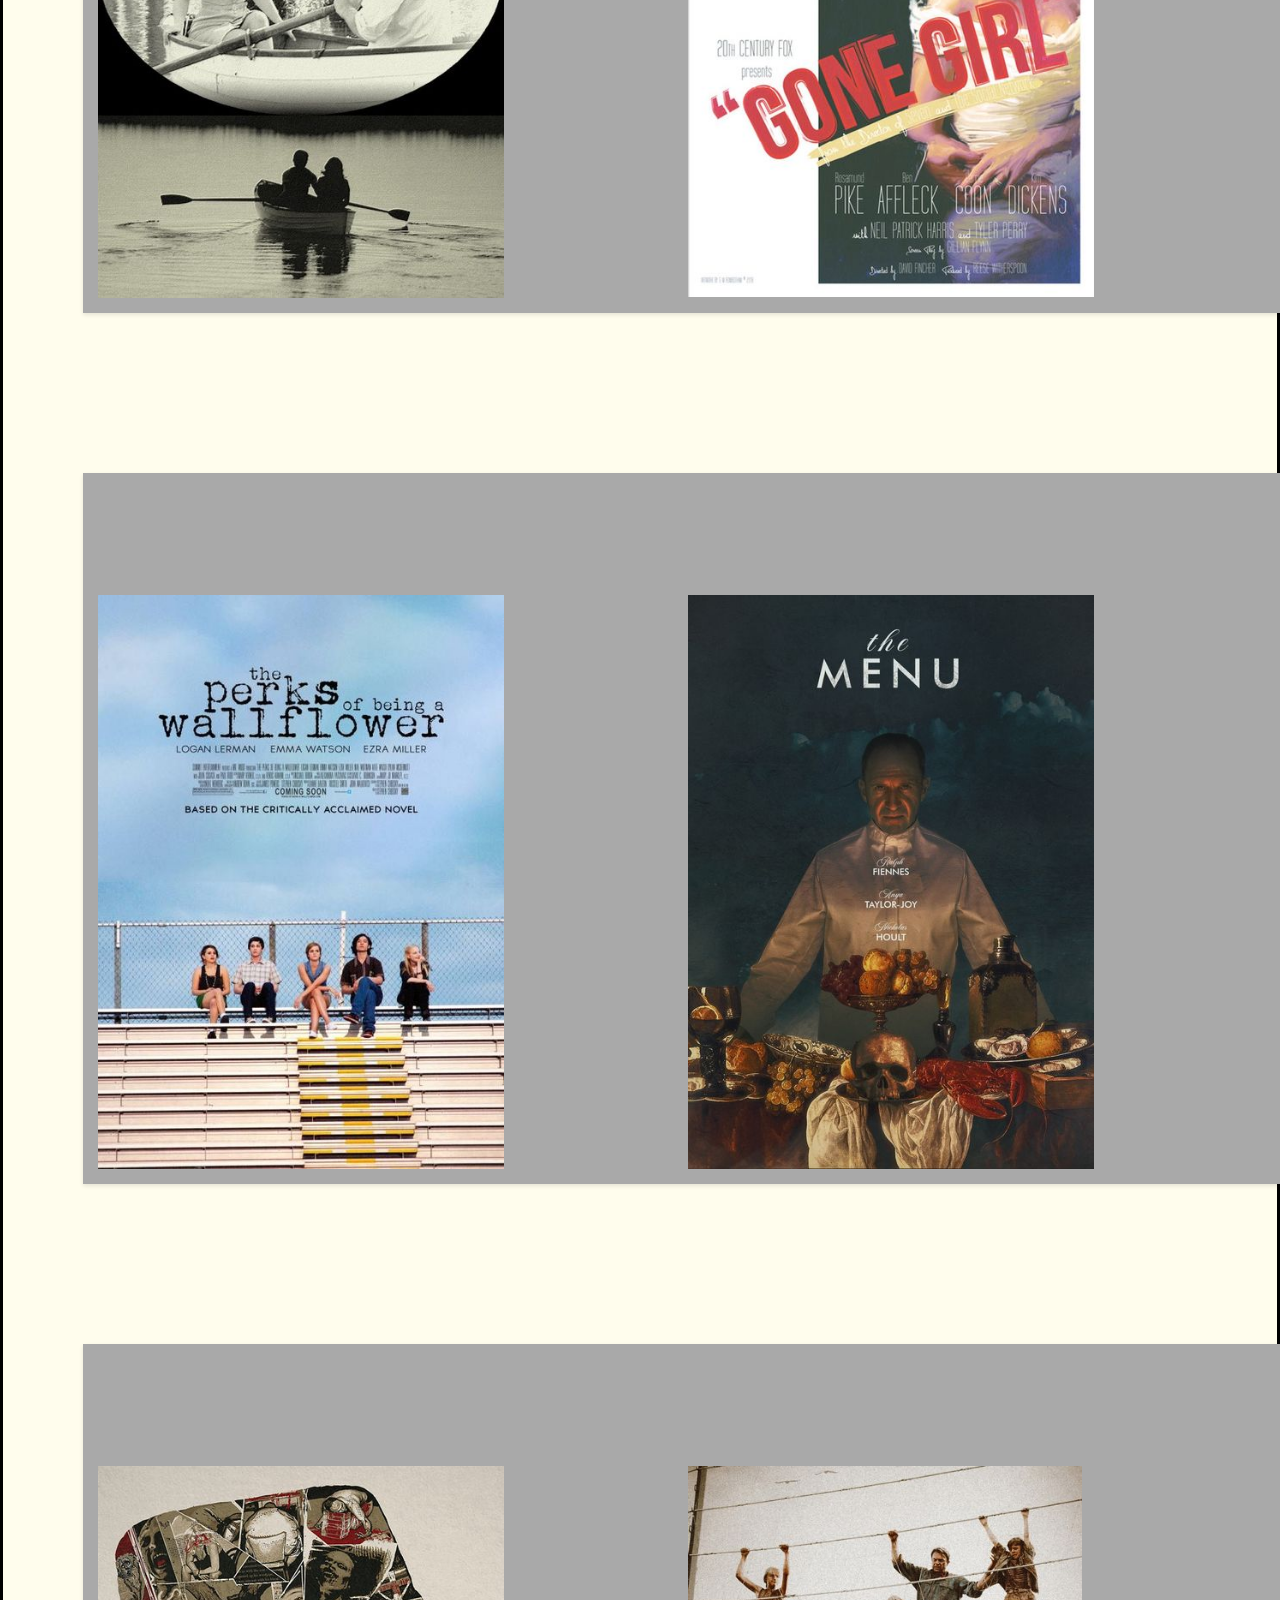
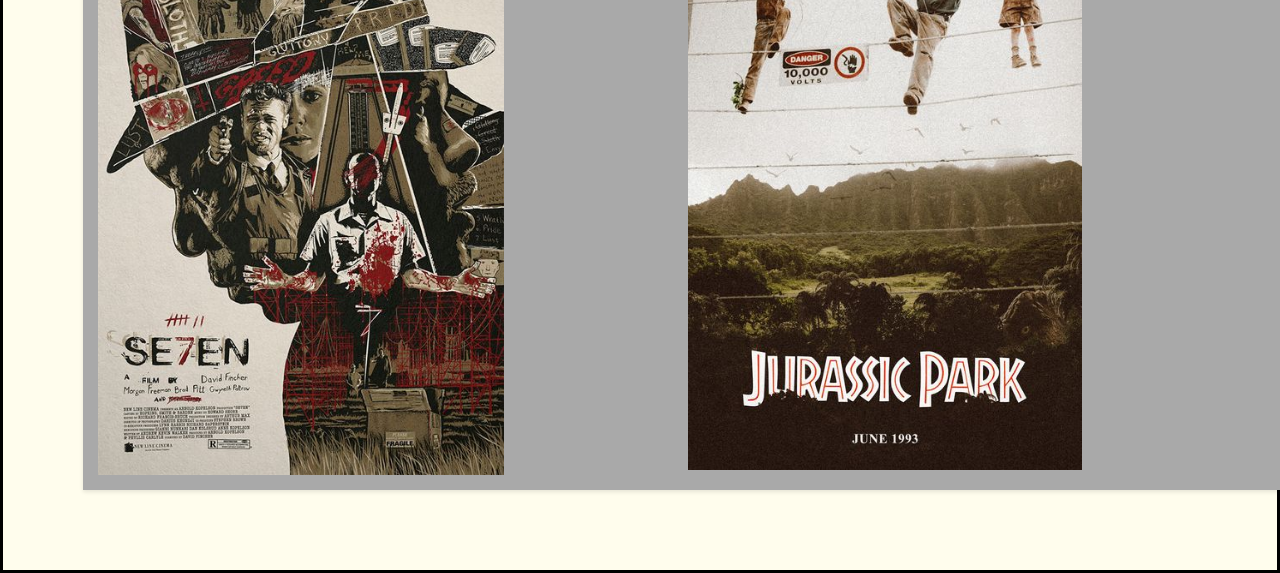
<file: recommendations.html>
<!-- DEVELOPER: Jolie Saleb, IS117-102, Spring 2024 -->
<!DOCTYPE html>
<html lang="en">

<head>
    <meta charset="UTF-8">
    <title>Filmaniac</title>
    <link rel="shortcut icon" href="images/favicon.ico">
    <meta name="viewport" content="width=device-width, initial-scale=1">
    <link rel="stylesheet" href="css/slicknav.css">
    <link href="https://cdn.jsdelivr.net/npm/bootstrap@5.0.2/dist/css/bootstrap.min.css"
          rel="stylesheet"
          integrity="sha384-EVSTQN3/azprG1Anm3QDgpJLIm9Nao0Yz1ztcQTwFspd3yD65VohhpuuCOmLASjC"
          crossorigin="anonymous">
    <link href="css/main.css" rel="stylesheet">
    <script src="https://cdn.jsdelivr.net/npm/bootstrap@5.0.2/dist/js/bootstrap.bundle.min.js"
            integrity="sha384-MrcW6ZMFYlzcLA8Nl+NtUVF0sA7MsXsP1UyJoMp4YLEuNSfAP+JcXn/tWtIaxVXM"
            crossorigin="anonymous">
    </script>
</head>

<body>

<div class="container-fluid">
    <div class="row">
        <nav class="navbar navbar-expand-md
                    justify-content-start
                    bg-dark navbar-dark
                    col-12">
            <a class="navbar-brand" href="index.html"> <img src="images/icon.png" alt="logo" height="80"> </a>
            <button class="navbar-toggler" type="button"
                    data-bs-toggle="collapse" data-bs-target="#collapsibleNavbar">
                <span class="navbar-toggler-icon"></span>
            </button>
            <div class="collapse navbar-collapse" id="collapsibleNavbar">
                <ul class="navbar-nav">
                    <!-- Links -->
                    <li class="nav-item">
                        <a class="nav-link" href="index.html">Home</a>
                    </li>

                    <li class="nav-item">
                        <a class="nav-link" href="blog.html">Blog</a>
                    </li>

                    <li class="nav-item">
                        <a class="nav-link" href="contact.html">Contact</a>
                    </li>
                    <li class="nav-item dropdown">
                        <a class="nav-link dropdown-toggle" href="brose.html" id="navbardrop"
                           data-toggle="dropdown" role="button" data-bs-toggle="dropdown" aria-expanded="false">
                            Browse
                        </a>
                        <div class="dropdown-menu">
                            <a class="dropdown-item" href="list.html">List</a>
                            <a class="dropdown-item" href="recommendations.html">Recommendations</a>
                        </div>
                    </li>
                </ul>
            </div>
        </nav>
    </div>
</div>


<h1> Based on your taste, We recommend these movies... </h1>


<div class="container mt-4">
    <div class="row">
        <div class="col-md-6">
            <div class ="card mb-4">
                <h5 class="card-title"></h5>
                <div class="row">
                    <div class="column">
                        <img src="images/rec1.jpg" alt="trend" style="width:70%">
                    </div>
                    <div class="column">
                        <img src="images/rec2.jpg" alt="trend" style="width:70%">
                    </div>
                </div>

            </div>

        </div>
    </div>
</div>


<<div class="container mt-4">
    <div class="row">
        <div class="col-md-6">
            <div class ="card mb-4">
                <h5 class="card-title"></h5>
                <div class="row">
                    <div class="column">
                        <img src="images/rec3.jpg" alt="rec3" style="width:70%">
                    </div>
                    <div class="column">
                        <img src="images/rec4.jpg" alt="rec4" style="width:70%">
                    </div>

                </div>

            </div>

        </div>
    </div>
<div class="container mt-4">
    <div class="row">
        <div class="col-md-6">
            <div class ="card mb-4">
                <h5 class="card-title"></h5>
                <div class="row">
                    <div class="column">
                        <img src="images/rec5.jpg" alt="rec3" style="width:70%">
                    </div>
                    <div class="column">
                        <img src="images/rec6.jpg" alt="rec4" style="width:70%">
                    </div>

                </div>
            </div>

        </div>
    </div>
</div>
</div>
<div class="container mt-4">
    <div class="row">
        <div class="col-md-6">
            <div class ="card mb-4">
                <h5 class="card-title"></h5>
                <div class="row">
                    <div class="column">
                        <img src="images/rec7.jpg" alt="rec3" style="width:70%">
                    </div>
                    <div class="column">
                        <img src="images/rec9.jpg" alt="rec4" style="width:68%">
                    </div>

                </div>
            </div>

        </div>
    </div>
</div>
</div>



 <footer class="footer page-footer font-small ">
     <div class="container">
         <div class="row">
             <span class="text-muted">&copy; Jolie Saleb, 2024 |  Terms Of Use  |  Privacy Statement</span>
         </div>
     </div>
 </footer>

</body>
</html>
</file>
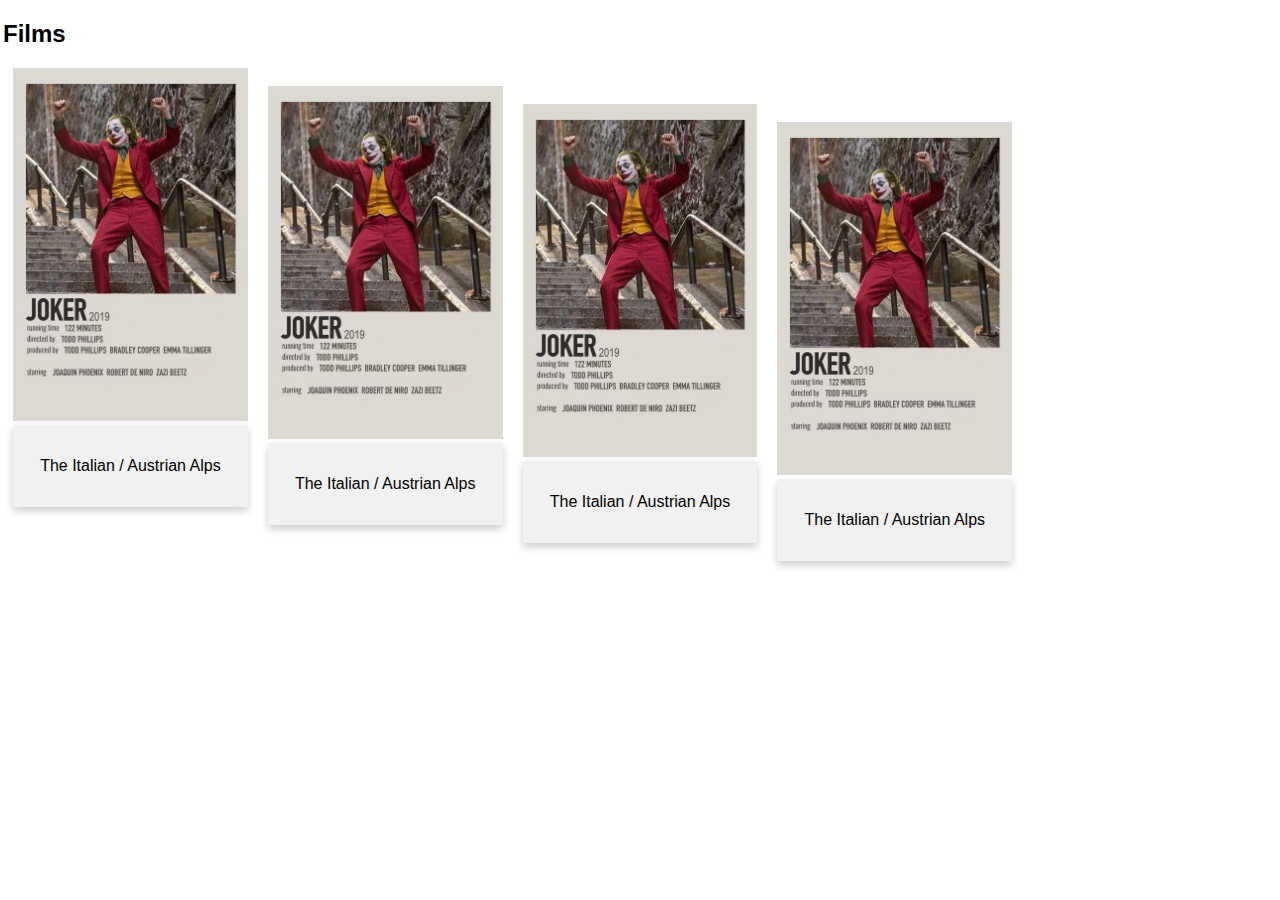
<file: test.html>
<!DOCTYPE html>
<html>
<title>Filmaniac</title>
<meta name="viewport" content="width=device-width, initial-scale=1">
<body>

<div class="row">
    <h2>Films</h2>

    <div class="column" style="width:20%">
        <img src="images/joker.jpg" alt="Alps" style="width:100%">
        <div class="card">
            <p>The Italian / Austrian Alps</p>
        </div>
    </div>
    <br>

    <div class="column" style="width:20%">
        <img src="images/joker.jpg" alt="Alps" style="width:100%">
        <div class="card">
            <p>The Italian / Austrian Alps</p>
        </div>
    </div>
    <br>

    <div class="column" style="width:20%">
        <img src="images/joker.jpg" alt="Alps" style="width:100%">
        <div class="card">
            <p>The Italian / Austrian Alps</p>
        </div>
    </div>
    <br>

    <div class="column" style="width:20%">
        <img src="images/joker.jpg" alt="Alps" style="width:100%">
        <div class="card">
            <p>The Italian / Austrian Alps</p>
        </div>
    </div>
    <br>

</div>

<style>
    .column{
        float: left;
        width: 25%;
        padding: 0 10px;
    }
    .row:after {
        content: "";
        display: table;
        clear: both;
    }
    * {
        box-sizing: border-box;
    }
    body {
        font-family: Arial, Helvetica, sans-serif;
    }
    .row{
        margin: 0 -5px;
    }
    .card{
        box-shadow: 0 4px 8px 0 rgba(0, 0, 0, 0.2); /* this adds the "card" effect */
        padding: 16px;
        text-align: center;
        background-color: #f1f1f1;
    }
    @media screen and (max-width: 600px) {
        .column {
            width: 100%;
            display: block;
            margin-bottom: 20px;
        }
    }
</style>

</body>
</html>
</file>
<file: css/main.css>
/* DEVELOPER Jolie Saleb, IS117-102, Spring 2024 */
.slideshow-container {
    max-width: 1000px;
    margin: auto;
    padding: 10px;
}

.footer {
    position: fixed;
    left: 0;
    bottom: 0;
    width: 100%;
    background-color: aliceblue;
    color: white;
    text-align: center;
    padding: 10px;
    font-size: 0.7rem;
}

html {
    background-color: #2c0b0e;
}

body {
    font-size: 100%;
    margin: 0;
    border: 3px solid black;
    background-color: #fffded;
}

a:focus, a:hover {
    font-style: italic;
}


header h2 {
    font-size: 175%;
    color: #800000;
}

.mySlides {
    display: none;
}

img {
    vertical-align: middle;
}

.slideshow-container {
    max-width: 1000px;
    margin: auto;
}

.prev, .next {
    cursor: pointer;
    position: absolute;
    top: 50%;
    width: auto;
    padding: 16px;
    margin-top: -22px;
    color: white;
    font-weight: bold;
    font-size: 18px;
    transition: 0.6s ease;
    border-radius: 0 3px 3px 0;
    user-select: none;
}

.next {
    right: 0;
    border-radius: 3px 0 0 3px;
}

.prev:hover, .next:hover {
    background-color: rgba(0, 0, 0, 0.8);
}

.text {
    color: #f2f2f2;
    font-size: 15px;
    padding: 8px 12px;
    position: absolute;
    bottom: 8px;
    width: 100%;
    text-align: center;
}

.dot {
    cursor: pointer;
    height: 15px;
    width: 15px;
    margin: 0 2px;
    background-color: #bbb;
    border-radius: 50%;
    display: inline-block;
    transition: background-color 0.6s ease;
}

.active, .dot:hover {
    background-color: #717171;
}

.fade {
    animation-name: fade;
    animation-duration: 1.5s;
}

@keyframes fade {
    from { opacity: .4; }
    to { opacity: 1; }
}

@media only screen and (max-width: 300px) {
    .prev, .next, .text {
        font-size: 11px;
    }
}

.card-mb4 {
    float: left;
    width: 33.33%;
    padding: 5px;
    display: flex;
}

.row {
    display: flex;
}

.column {
    flex: 33%;
    padding: 5px;
}

* {
    box-sizing: border-box;
}

h5 {
    font-size: xx-large;
    color: #58151c;
}

.card-container {
    display: flex;
    flex-wrap: wrap;
    justify-content: center;
    align-items: flex-start;
    margin-top: 20px;
}

.card {
    width: 1200px;
    margin: 80px;
    padding: 10px;
    background-color: darkgrey;
    box-shadow: 0 2px 4px rgba(0, 0, 0, 0.1);
}
.navbar-nav{
    display: flex;
}
.card-title{
    display: flex;
    justify-content: space-between;
}
.card-title img {
    width: 48%;
    max-width:100%;
}
bg-mg{

}
</file>
<file: css/blog.css>
/* DEVELOPER Jolie Saleb, IS117-102, Spring 2024 */
* {
    box-sizing: border-box;
}

body {
    font-family: Arial, Helvetica, sans-serif;
}


.column {
    float: left;
    width: 25%;
    padding: 0 10px;
}

.row {margin: 0 -5px;}

.row:after {
    content: "";
    display: table;
    clear: both;
}

@media screen and (max-width: 600px) {
    .column {
        width: 100%;
        display: block;
        margin-bottom: 20px;
    }
}

.card {
    box-shadow: 0 4px 8px 0 rgba(0, 0, 0, 0.2);
    padding: 16px;
    text-align: center;
    background-color: #f1f1f1;
}
div h5{
    color: #2c0b0e;
}
</file>
<file: css/lists.css>
/* DEVELOPER Jolie Saleb, IS117-102, Spring 2024 */
*{
    box-sizing: border-box;
    margin: 0;
}

html, body{
    margin: 0;
    background: #2c0b0e;
    font-family: Arial;
    font-size: 14px;
    font-weight: 400;
}
.footer {
    position: fixed;
    bottom: 0;
    width: 100%;
    background-color: aliceblue;
    color: white;
    text-align: center;
    padding: 10px;
    font-size: 0.7rem;
}
a:focus, a:hover {
    font-style: italic;
}
.navbar-nav{
    display: flex;
}

.link{
    display: block;
    text-align: center;
    color: black;
    text-decoration: none;
    padding: 10px;
}
h1{
    color: white;

}

.movie_card{
    position: relative;
    display: block;
    width: 800px;
    height: 350px;
    margin: 80px auto;
    overflow: auto;
    border-radius: 10px;
    transition: all 0.4s;
    box-shadow: 0px 0px 120px -25px rgba(0,0,0, 0.5);
    &:hover{
        transform: scale(1.02);
        box-shadow: 0px 0px 80px -25px rgba(0,0,0, 0.5);
        transition: color;
    }
    .info_section{
        position: relative;
        width: 100%;
        height: 100%;
        background-blend-mode: multiply;
        z-index: 2;
        border-radius: 10px;
        .movie_header{
            position: relative;
            padding: 25px;
            height: 40%;
            h1{
                color: whitesmoke;
                font-weight: 400;
            }
            h4{
                color: whitesmoke;
                font-weight: 400;
            }
            .minutes{
                display: inline-block;
                margin-top: 15px;
                color: black;
                padding: 5px;
                border-radius: 5px;
                border: 1px solid rgba(0,0,0,0.05);
            }
            .type{
                display: inline-block;
                color: black;
                margin-left: 10px;
            }
            .mv{
                position: relative;
                float: left;
                margin-right: 20px;
                height: 120px;
                box-shadow: 0 0 20px -10px rgba(0,0,0,0.5);
            }
        }
        .movie_desc{
            padding: 25px;
            height: 50%;
            .text{
                color: #545454;
            }
        }
        .movie_social{
            height: 10%;
            padding-left: 15px;
            padding-bottom: 20px;
            ul{
                list-style: none;
                padding: 0;
                li{
                    display: inline-block;
                    color: rgba(0,0,0,0.3);
                    transition: color 0.3s;
                    transition-delay: 0.15s;
                    margin: 0 10px;
                    &:hover{
                        transition: color 0.3s;
                        color: rgba(0,0,0,0.7);
                    }
                    i{
                        font-size: 19px;
                        cursor: pointer;
                    }
                }
            }
        }
    }
    .blur_back{
        position: absolute;
        top: 0;
        z-index: 1;
        height: 100%; right: 0;
        background-size: cover;
        border-radius: 11px;
    }
}

@media screen and (min-width: 768px) {
    .movie_header{
        width: 65%;
    }

    .movie_desc{
        width: 50%;
    }

    .info_section{
        background: linear-gradient(to right, #e5e6e6 50%, transparent 100%);
    }

    .blur_back{
        width: 80%;
        background-position: -100% 10%;
    }
}

@media screen and (max-width: 768px) {
    .movie_card{
        width: 95%;
        margin: 70px auto;
        min-height: 350px;
        height: auto;
    }

    .blur_back{
        width: 100%;
        background-position: 50% 50%;
    }

    .movie_header{
        width: 100%;
        margin-top: 85px;
    }

    .movie_desc{
        width: 100%;
    }

    .info_section{
        background: linear-gradient(to top, #e5e6e6 50%, transparent 100%);
        display: inline-grid;
    }
}
</file>
